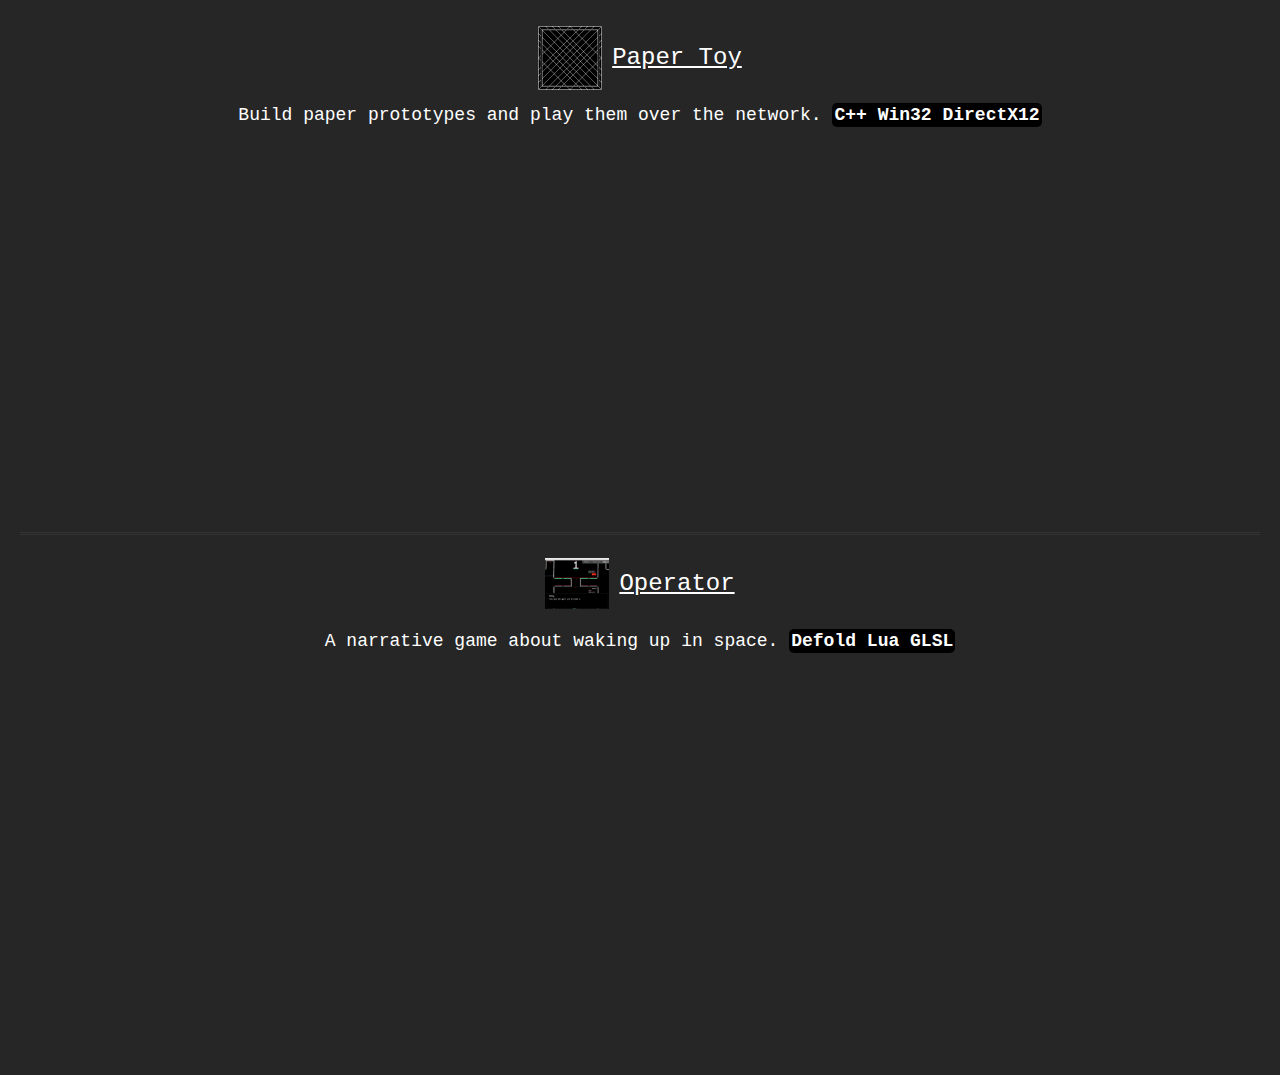
<file: index.html>
<html>
<head>
    <meta charset="utf-8">
    <meta name="viewport" content="width=device-width, initial-scale=1">

    <title>lilrooness</title>
    <link rel="icon" href="cat.jpeg" type="image/x-icon"/>
    <link href="main.css" rel="stylesheet"/>
</head>
<body>
    <div class="column">
        <a href="https://paperlang.github.io/">
                <div class="row">
                    <img src="cardback.png" width="64px"></img>
                <p >Paper Toy</p>
            </div>
        </a>
        <p class="desc">Build paper prototypes and play them over the network. <span class="highlightspan">C++ Win32 DirectX12</span> </p>
    </div>
    <div class="youtube">
        <iframe width="560" height="315" src="https://www.youtube.com/embed/Ky_mywMu3XE?si=f3FVxRBScPICeX8k" title="YouTube video player" frameborder="0" allow="accelerometer; autoplay; clipboard-write; encrypted-media; gyroscope; picture-in-picture; web-share" referrerpolicy="strict-origin-when-cross-origin" allowfullscreen></iframe>
    </div>

    <hr />

    <div class="column">
        <a href="https://lilrooness.itch.io/control">
                <div class="row">
                    <img src="control.png" width="64px"></img>
                <p >Operator</p>
            </div>
        </a>
        <p class="desc">A narrative game about waking up in space. <span class="highlightspan">Defold Lua GLSL</span> </p>
    </div>
    <div class="youtube">
        <iframe width="560" height="315" src="https://www.youtube.com/embed/YO5zmUcfIzE?si=eQEa-NWYAxMQ3ab1&amp;start=14&mute=1" title="YouTube video player" frameborder="0" allow="accelerometer; autoplay; clipboard-write; encrypted-media; gyroscope; picture-in-picture; web-share" referrerpolicy="strict-origin-when-cross-origin" allowfullscreen></iframe>
    </div>
    
</body>
</html>

<!-- https://youtu.be/YO5zmUcfIzE?t=14 -->
</file>
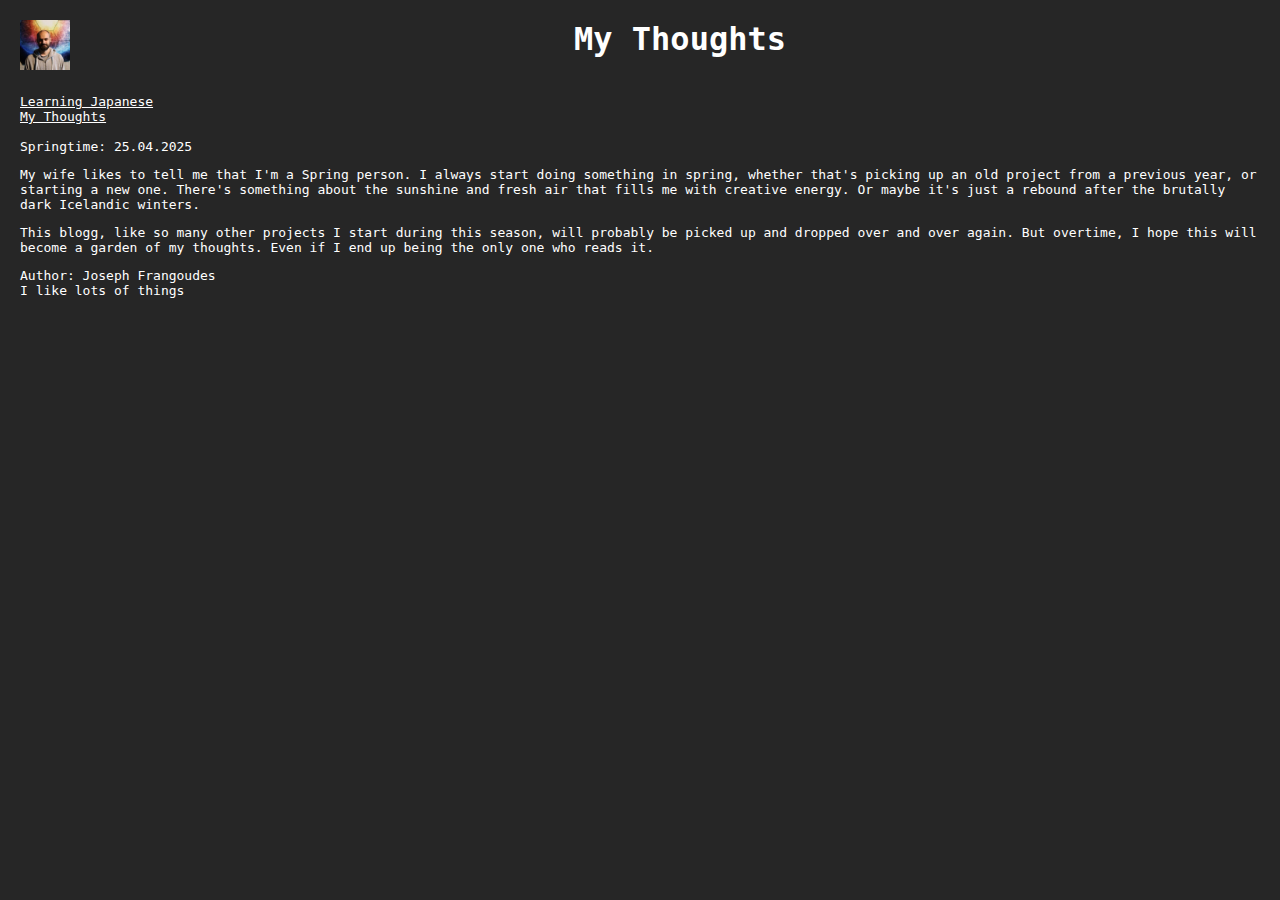
<file: articles.html>
<html>
<head>
    <meta charset="utf-8">
    <meta name="viewport" content="width=device-width, initial-scale=1">

    <title>lilrooness</title>
    <link rel="icon" href="cat.jpeg" type="image/x-icon"/>
    <link href="main.css" rel="stylesheet"/>
</head>
<body>

	<div class="content">
		<div>
			<a href="index.html"><img src=headshot.jpg width=50 height=50 style="float: left" /></a>
			<h1 style="margin-left: 80px">My Thoughts</h1>
		</div>
		<br/>
		<div class="menu">
			<a href="learning_japanese.html">Learning Japanese</a><br/>
			<a href="articles.html">My Thoughts</a><br/>
		</div>


		<br/>
		<div class="heading">Springtime: 25.04.2025</div>
		<div class="article">
			
			<p>My wife likes to tell me that I'm a Spring person. I always start doing something in spring, whether that's picking up an old project from a previous year, or starting a new one. There's something about the sunshine and fresh air that fills me with creative energy. Or maybe it's just a rebound after the brutally dark Icelandic winters.</p>


			<p>This blogg, like so many other projects I start during this season, will probably be picked up and dropped over and over again. But overtime, I hope this will become a garden of my thoughts. Even if I end up being the only one who reads it.</p>
		</div>

	</div>
	<footer>
		<div>Author: Joseph Frangoudes</div>
		<div>I like lots of things</div>
	</footer>
</body>
</html>
</file>
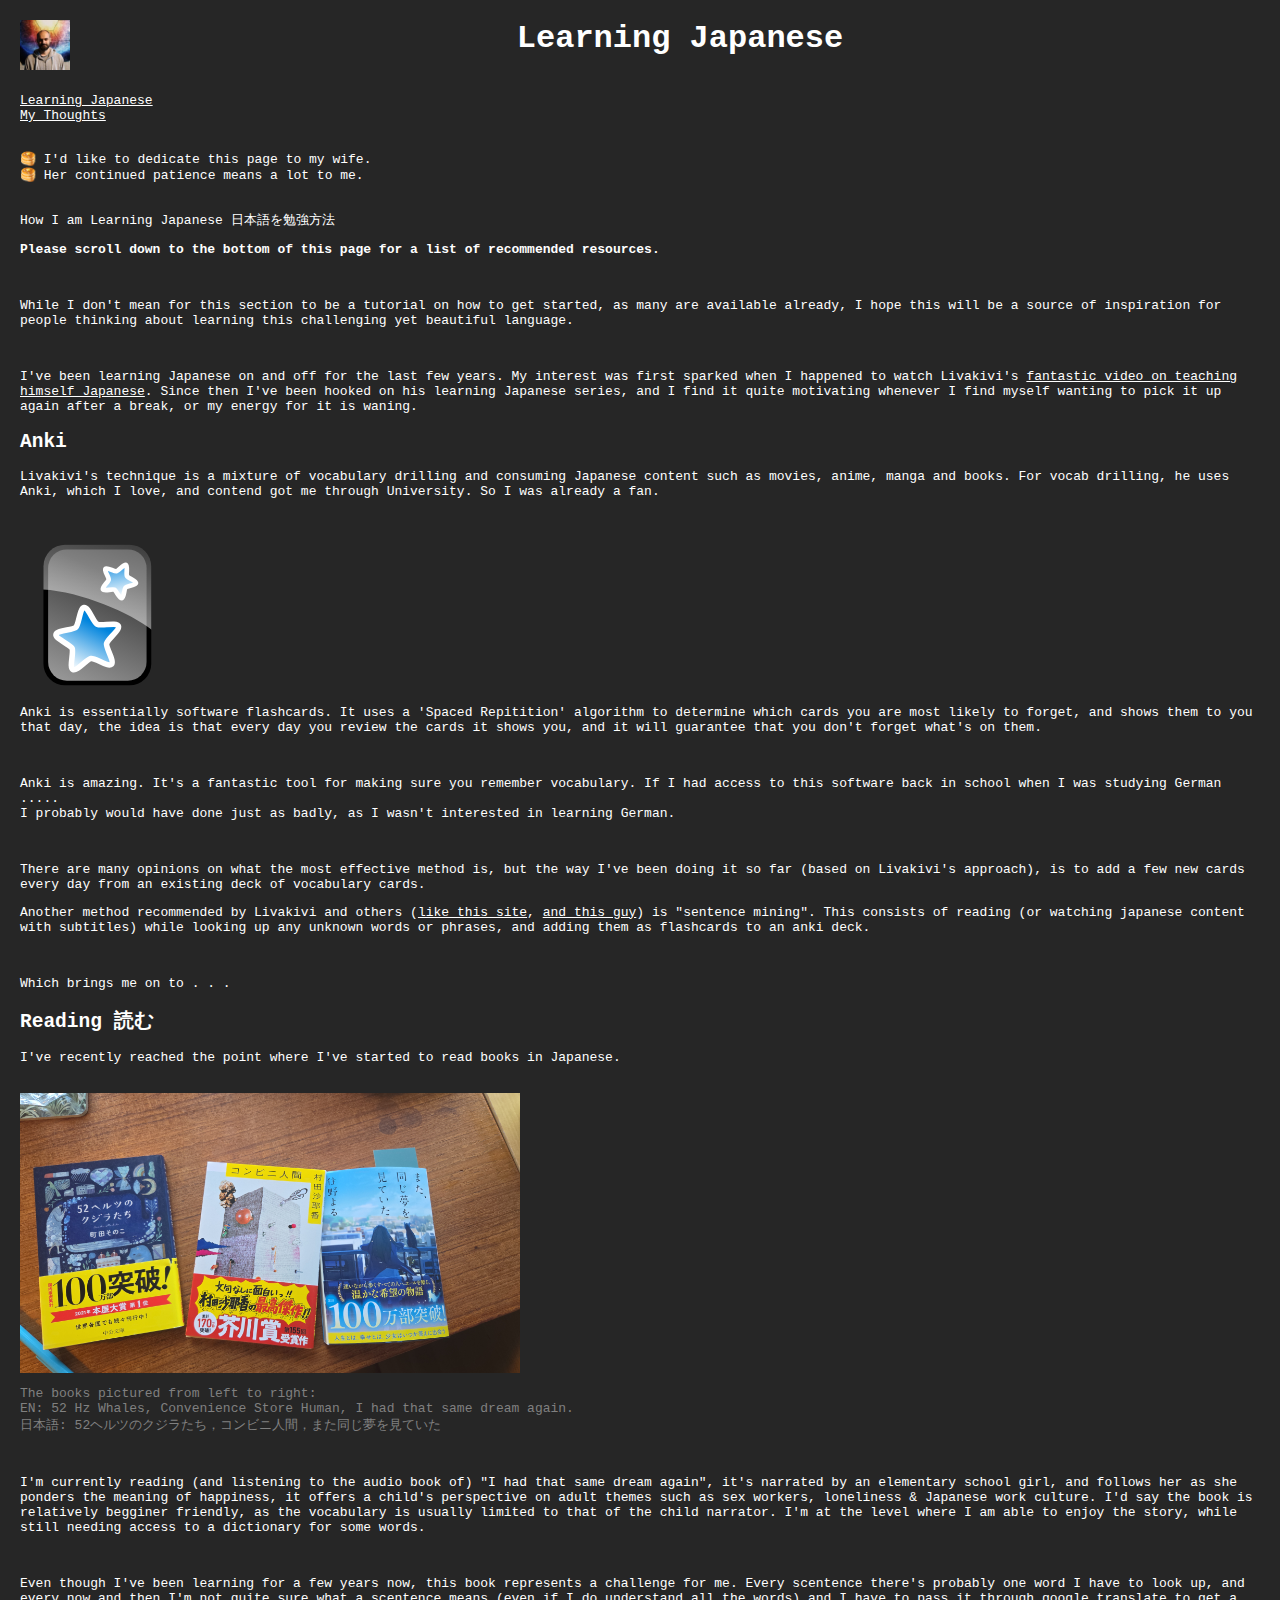
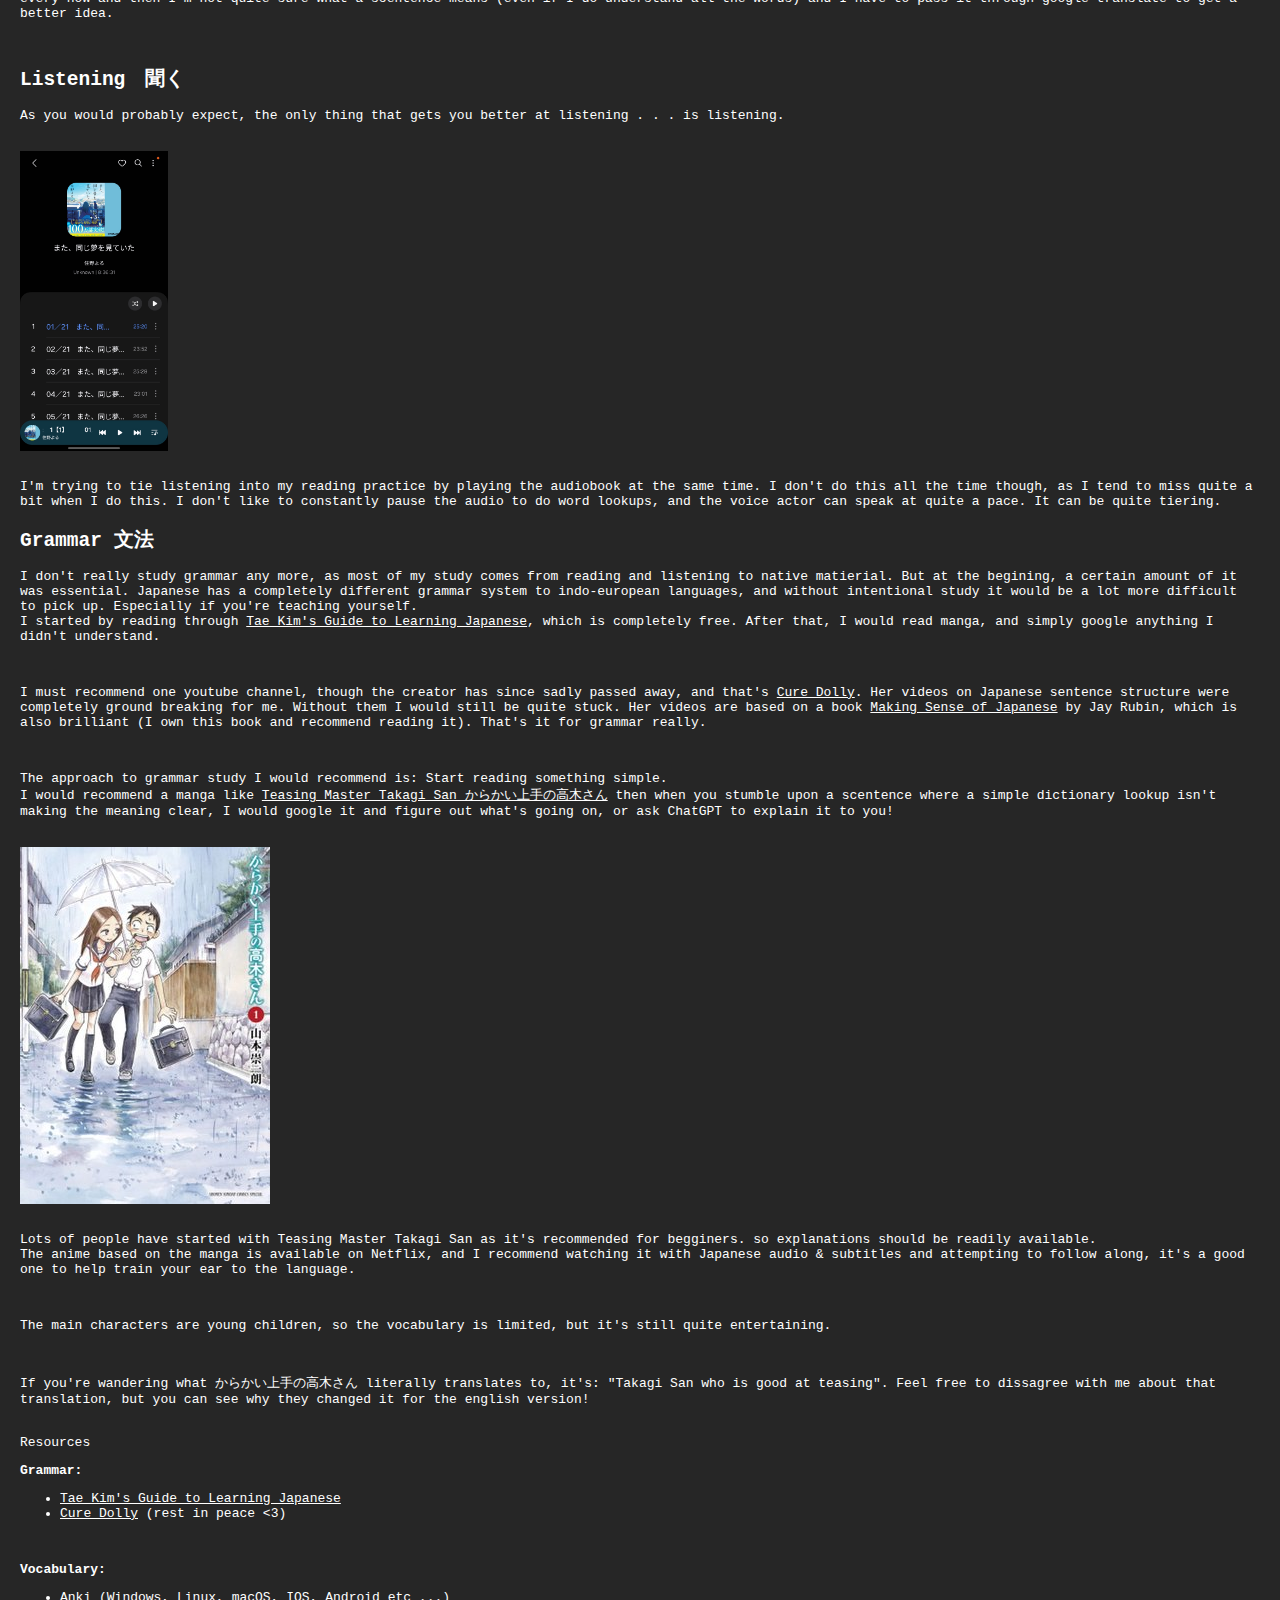
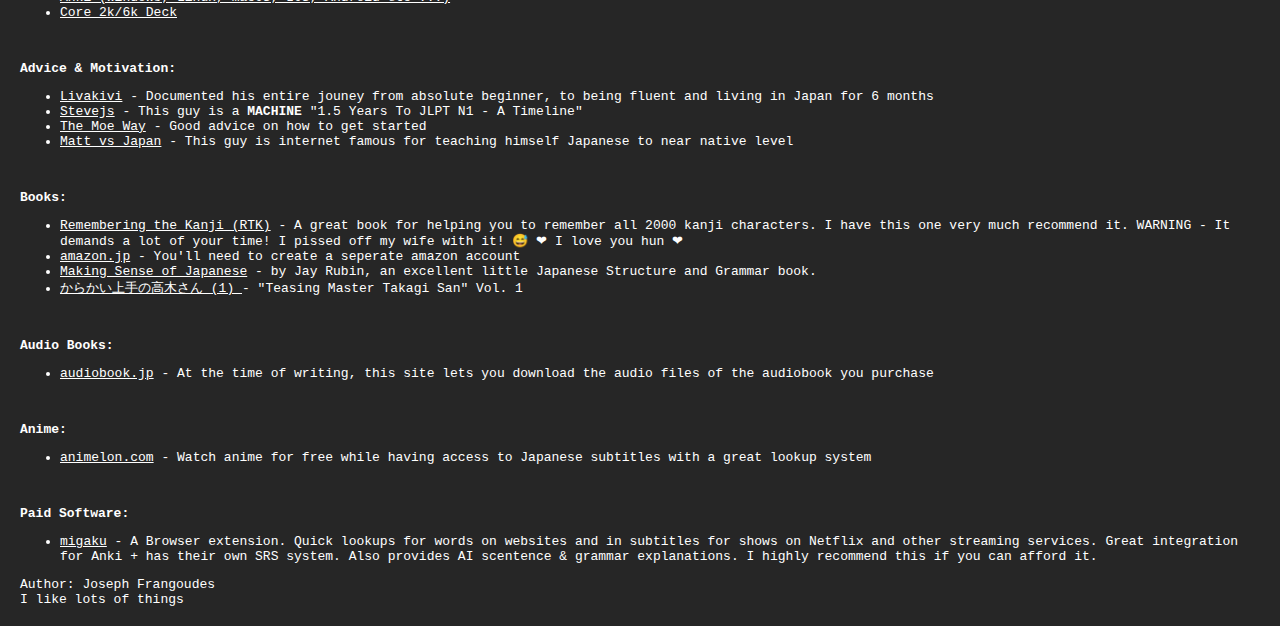
<file: learning_japanese.html>
<html>
<head>
    <meta charset="utf-8">
    <meta name="viewport" content="width=device-width, initial-scale=1">

    <title>lilrooness</title>
    <link rel="icon" href="cat.jpeg" type="image/x-icon"/>
    <link href="main.css" rel="stylesheet"/>
</head>
<body>

	<div class="content">
		<div>
			<a href="index.html"><img src=headshot.jpg width=50 height=50 style="float: left" /></a>
			<h1 style="margin-left: 80px">Learning Japanese</h1>
		</div>
		<br/>
		<div class="menu">
			<a href="learning_japanese.html">Learning Japanese</a><br/>
			<a href="articles.html">My Thoughts</a><br/>
		</div>
		
		<br/>

		<p>&#129374; I'd like to dedicate this page to my wife.<br/>
		&#129374; Her continued patience means a lot to me.</p><br/>

		<div class=heading>
			How I am Learning Japanese 日本語を勉強方法
		</div>
		<div class=article>
		<p><b>Please scroll down to the bottom of this page for a list of recommended resources.</b></p><br/>
		<p>
			While I don't mean for this section to be a tutorial on how to get started, as many are available already, I hope this will be a source of inspiration for people thinking about learning this challenging yet beautiful language.
		</p>
		<br/>

		<p>I've been learning Japanese on and off for the last few years. My interest was first sparked when I happened to watch Livakivi's <a href=https://www.youtube.com/watch?v=bpfCWogjnwc>fantastic video on teaching himself Japanese</a>. Since then I've been hooked on his learning Japanese series, and I find it quite motivating whenever I find myself wanting to pick it up again after a break, or my energy for it is waning.</p>


		<h2>Anki</h2>
		<p>Livakivi's technique is a mixture of vocabulary drilling and consuming Japanese content such as movies, anime, manga and books. For vocab drilling, he uses Anki, which I love, and contend got me through University. So I was already a fan.</p><br/>
		<p>
		<a href="https://apps.ankiweb.net/"><img src="anki.svg" width=150 height=150/></a><br/><br/>

		 Anki is essentially software flashcards. It uses a 'Spaced Repitition' algorithm to determine which cards you are most likely to forget, and shows them to you that day, the idea is that every day you review the cards it shows you, and it will guarantee that you don't forget what's on them.</p>
<br/>
		<p>Anki is amazing. It's a fantastic tool for making sure you remember vocabulary. If I had access to this software back in school when I was studying German .....<br/>I probably would have done just as badly, as I wasn't interested in learning German.</p>
<br/>
		<p>There are many opinions on what the most effective method is, but the way I've been doing it so far (based on Livakivi's approach), is to add a few new cards every day from an existing deck of vocabulary cards.</p>

		<p>Another method recommended by Livakivi and others (<a href="https://learnjapanese.moe/">like this site</a>, <a href="https://www.youtube.com/watch?v=GLfmKWhLhjk">and this guy</a>) is "sentence mining". This consists of reading (or watching japanese content with subtitles) while looking up any unknown words or phrases, and adding them as flashcards to an anki deck. </p>
<br/>
		<p>Which brings me on to . . .</p>

		<h2>Reading 読む</h2>
		<p>I've recently reached the point where I've started to read books in Japanese.</p><br/>

		<img src="3_ja_books.jpg" width=500 height=280/>
		<span style="color: grey"><p>The books pictured from left to right:<br/> 
			EN: 52 Hz Whales, Convenience Store Human, I had that same dream again.<br/>
			日本語: 52ヘルツのクジラたち，コンビニ人間，また同じ夢を見ていた<br/>
		</p></span>
		<br/>
		<p>I'm currently reading (and listening to the audio book of) "I had that same dream again", it's narrated by an elementary school girl, and follows her as she ponders the meaning of happiness, it offers a child's perspective on adult themes such as sex workers, loneliness & Japanese work culture. I'd say the book is relatively begginer friendly, as the vocabulary is usually limited to that of the child narrator. I'm at the level where I am able to enjoy the story, while still needing access to a dictionary for some words.</p>
		<br/>
		<p> Even though I've been learning for a few years now, this book represents a challenge for me. Every scentence there's probably one word I have to look up, and every now and then I'm not quite sure what a scentence means (even if I do understand all the words) and I have to pass it through google translate to get a better idea.</p>
		<br/>

		<h2>Listening　聞く</h2>
		<p>As you would probably expect, the only thing that gets you better at listening . . . is listening. </p>
		<br/>
		<img src="audiobook.jpg" height=300/>
		<br/><br/>
		<p>I'm trying to tie listening into my reading practice by playing the audiobook at the same time. I don't do this all the time though, as I tend to miss quite a bit when I do this. I don't like to constantly pause the audio to do word lookups, and the voice actor can speak at quite a pace. It can be quite tiering.</p>

		<h2>Grammar 文法</h2>
		<p>I don't really study grammar any more, as most of my study comes from reading and listening to native matierial. But at the begining, a certain amount of it was essential. Japanese has a completely different grammar system to indo-european languages, and without intentional study it would be a lot more difficult to pick up. Especially if you're teaching yourself.<br/>I started by reading through <a href="https://guidetojapanese.org/learn/">Tae Kim's Guide to Learning Japanese</a>, which is completely free. After that, I would read manga, and simply google anything I didn't understand.</p>
		<br/><p>I must recommend one youtube channel, though the creator has since sadly passed away, and that's <a href="https://www.youtube.com/@organicjapanesewithcuredol49">Cure Dolly</a>. Her videos on Japanese sentence structure were completely ground breaking for me. Without them I would still be quite stuck. Her videos are based on a book <a href="https://www.tofugu.com/reviews/making-sense-of-japanese/">Making Sense of Japanese</a> by Jay Rubin, which is also brilliant (I own this book and recommend reading it).
		That's it for grammar really.</p> <br/><p>The approach to grammar study I would recommend is: Start reading something simple.<br/> I would recommend a manga like <a href="https://en.wikipedia.org/wiki/Teasing_Master_Takagi-san">Teasing Master Takagi San からかい上手の高木さん</a> then when you stumble upon a scentence where a simple dictionary lookup isn't making the meaning clear, I would google it and figure out what's going on, or ask ChatGPT to explain it to you!</p>
		<br/>
		<img src="takagisan.jpg"/>
		<br/><br/>
		<p>Lots of people have started with Teasing Master Takagi San as it's recommended for begginers. so explanations should be readily available.<br/> The anime based on the manga is available on Netflix, and I recommend watching it with Japanese audio & subtitles and attempting to follow along, it's a good one to help train your ear to the language. </p><br/><p>The main characters are young children, so the vocabulary is limited, but it's still quite entertaining.</p><br><p>If you're wandering what からかい上手の高木さん literally translates to, it's: "Takagi San who is good at teasing". Feel free to dissagree with me about that translation, but you can see why they changed it for the english version!
		</p>




	</div>
	<br/>

	<div class=heading>
		Resources
	</div>

	<div class=article>
		
	<p>
		<b>Grammar:<br/></b>
		<ul>
		<li><a href="https://guidetojapanese.org/learn/">Tae Kim's Guide to Learning Japanese</a><br/></li>
		<li><a href="https://www.youtube.com/@organicjapanesewithcuredol49">Cure Dolly</a> (rest in peace <3)<br/></li>
		</ul>
	</p>
	<br/>
	<p>
		<b>Vocabulary:<br/></b>
		<ul>
		<li><a href="https://apps.ankiweb.net/">Anki (Windows, Linux, macOS, IOS, Android etc ...)</a><br/></li>
		<li><a href="https://djtguide.neocities.org/anki">Core 2k/6k Deck</a><br/></li>
		</ul>
	</p>
	<br/>
	<p>
		<b>Advice & Motivation:<br/></b>
		<ul>
		<li><a href="https://www.youtube.com/@Livakivi">Livakivi</a> - Documented his entire jouney from absolute beginner, to being fluent and living in Japan for 6 months<br/></li>
		<li><a href="https://www.youtube.com/watch?v=oEAcSXGxXgQ">Stevejs</a> - This guy is a <b>MACHINE</b> "1.5 Years To JLPT N1 - A Timeline"<br/></li>
		<li><a href="https://learnjapanese.moe/">The Moe Way</a> - Good advice on how to get started<br/></li>
		<li><a href="https://www.youtube.com/channel/UCpf4BknRWAjb_oYIHoMDGVg">Matt vs Japan</a> - This guy is internet famous for teaching himself Japanese to near native level<br/></li>
		</ul>
	</p>
	<br/>
	<p>
		<b>Books:</b><br/>
		<ul>
			<li><a href="https://www.amazon.com/Remembering-Kanji-Complete-Japanese-Characters/dp/0824835921">Remembering the Kanji (RTK)</a> - A great book for helping you to remember all 2000 kanji characters. I have this one very much recommend it. WARNING - It demands a lot of your time! I pissed off my wife with it! 	&#128517; &#10084; I love you hun &#10084;</li>
		<li><a href="https://www.amazon.co.jp/">amazon.jp</a> - You'll need to create a seperate amazon account<br/></li>
		<li><a href="https://www.tofugu.com/reviews/making-sense-of-japanese/">Making Sense of Japanese</a> - by Jay Rubin, an excellent little Japanese Structure and Grammar book. </li>
		<li><a href="https://www.amazon.co.jp/-/en/%E3%81%8B%E3%82%89%E3%81%8B%E3%81%84%E4%B8%8A%E6%89%8B%E3%81%AE%E9%AB%98%E6%9C%A8%E3%81%95%E3%82%93-1-%E3%82%B2%E3%83%83%E3%82%B5%E3%83%B3%E5%B0%91%E5%B9%B4%E3%82%B5%E3%83%B3%E3%83%87%E3%83%BC%E3%82%B3%E3%83%9F%E3%83%83%E3%82%AF%E3%82%B9%E3%82%B9%E3%83%9A%E3%82%B7%E3%83%A3%E3%83%AB-%E5%B1%B1%E6%9C%AC-%E5%B4%87%E4%B8%80%E6%9C%97/dp/4091250157">からかい上手の高木さん (1) </a> - "Teasing Master Takagi San" Vol. 1</li>
		</ul>
	</p>
	<br/>
	<p>
		<b>Audio Books:</b><br/>
		<ul>
		<li><a href="https://audiobook.jp/">audiobook.jp</a> - At the time of writing, this site lets you download the audio files of the audiobook you purchase<br/></li>
		</ul>
	</p>
	<br/>
	<p>
		<b>Anime:</b><br/>
		<ul>
			<li><a href="https://animelon.com/">animelon.com</a> - Watch anime for free while having access to Japanese subtitles with a great lookup system<br/></li>
		</ul>
		
	</p>
		</p>
	<br/>
	<p>
		<b>Paid Software:</b><br/>
		<ul>
		<li><a href="https://migaku.com/">migaku</a> - A Browser extension. Quick lookups for words on websites and in subtitles for shows on Netflix and other streaming services. Great integration for Anki + has their own SRS system. Also provides AI scentence & grammar explanations. I highly recommend this if you can afford it.<br/></li>	
		</ul>
		
	</p>
	</div>



	</div>
	<footer>
		<div>Author: Joseph Frangoudes</div>
		<div>I like lots of things</div>
	</footer>
</body>


</html>
</file>
<file: main.css>
html {
	background-color: #262626
}

body {
	margin: 20px;
	color: white;
	font-family: monospace;
}

h1 {
	text-align: center;
	font-size: 32px;
}

a { color: #FFFFFF; padding-top: 0px;  padding-bottom: 0px}

.row {
	display: flex;
	flex-direction: row;
	justify-content: center;
	align-items: center;
	gap: 10px;
	font-size: 24px;
}

.column {
	display: flex;
	flex-direction: column;
	justify-content: center;
	align-items: center;
	gap: 10px;
	font-size: 24px;
}

.title {
	padding: 10px;
}

.desc {
	font-size: 18px;
	padding-top: 0px;
	padding-bottom: 15px;
	margin: 0px;
	text-align: center;
}

.youtube {
	display: flex;
	flex-direction: row;
	justify-content: center;
	align-items: center;
	padding-bottom: 70px;
}

.highlightspan {
	background: black;
	border-radius: 5px;
	font-weight: bold;
	padding: 2px;
}

hr {
  border: none;
  border-top: 3px double #333;
  color: #333;
  overflow: visible;
  text-align: center;
  height: 5px;
}

hr::after {
  background: #fff;
/*  content: '§';*/
  padding: 0 4px;
  position: relative;
  top: -13px;
}
</file>
